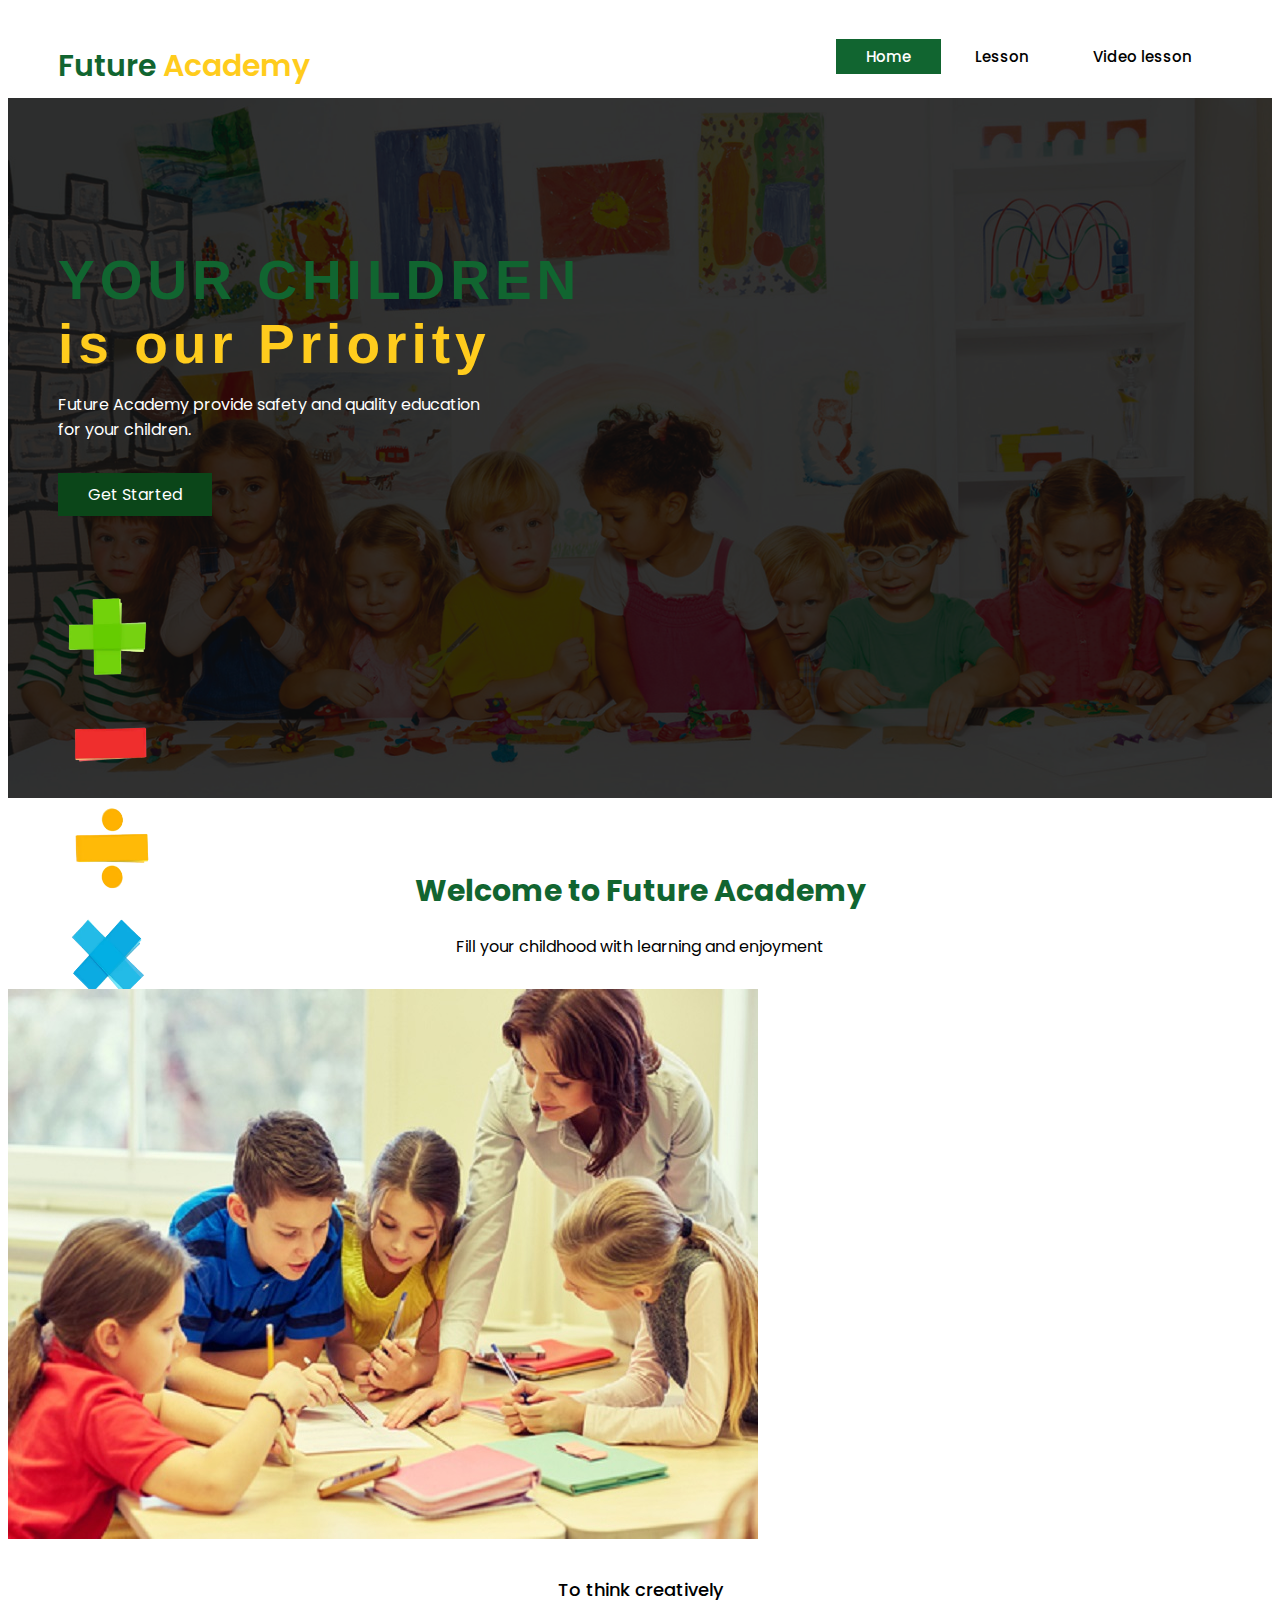
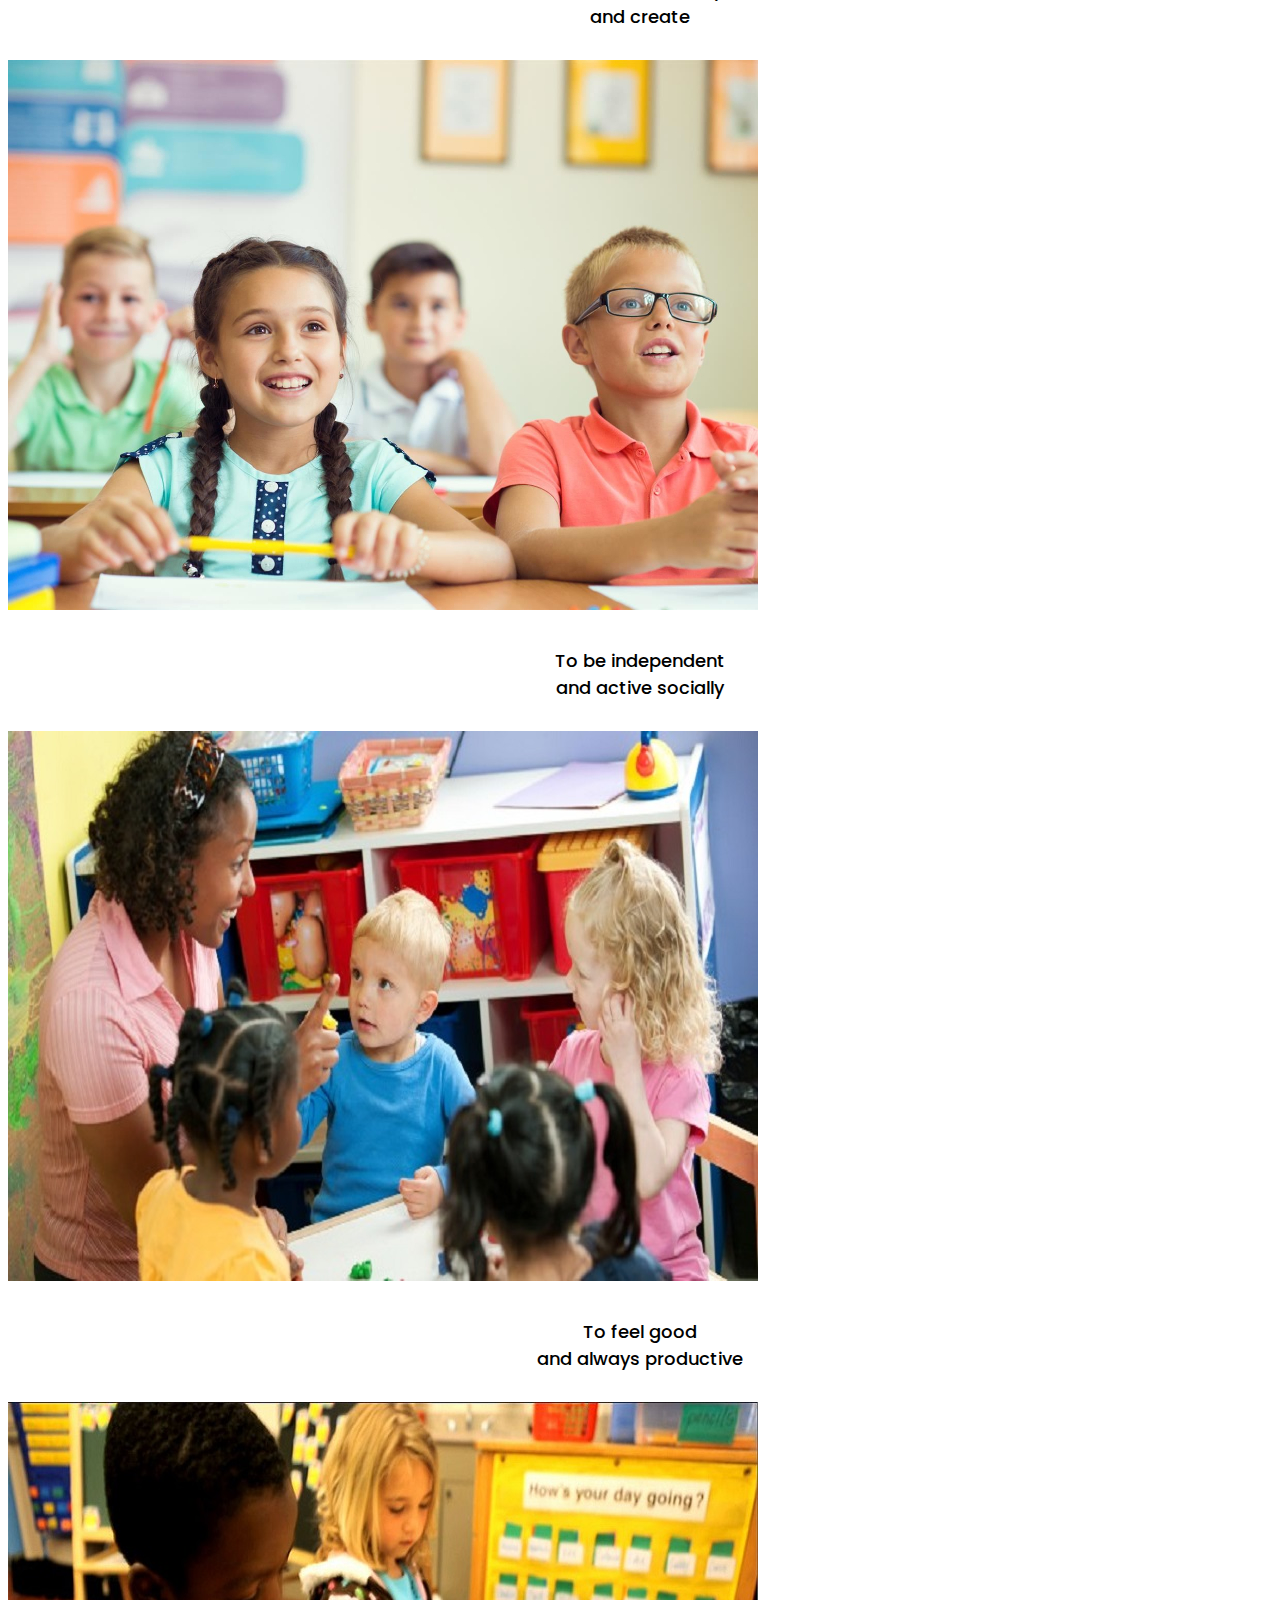
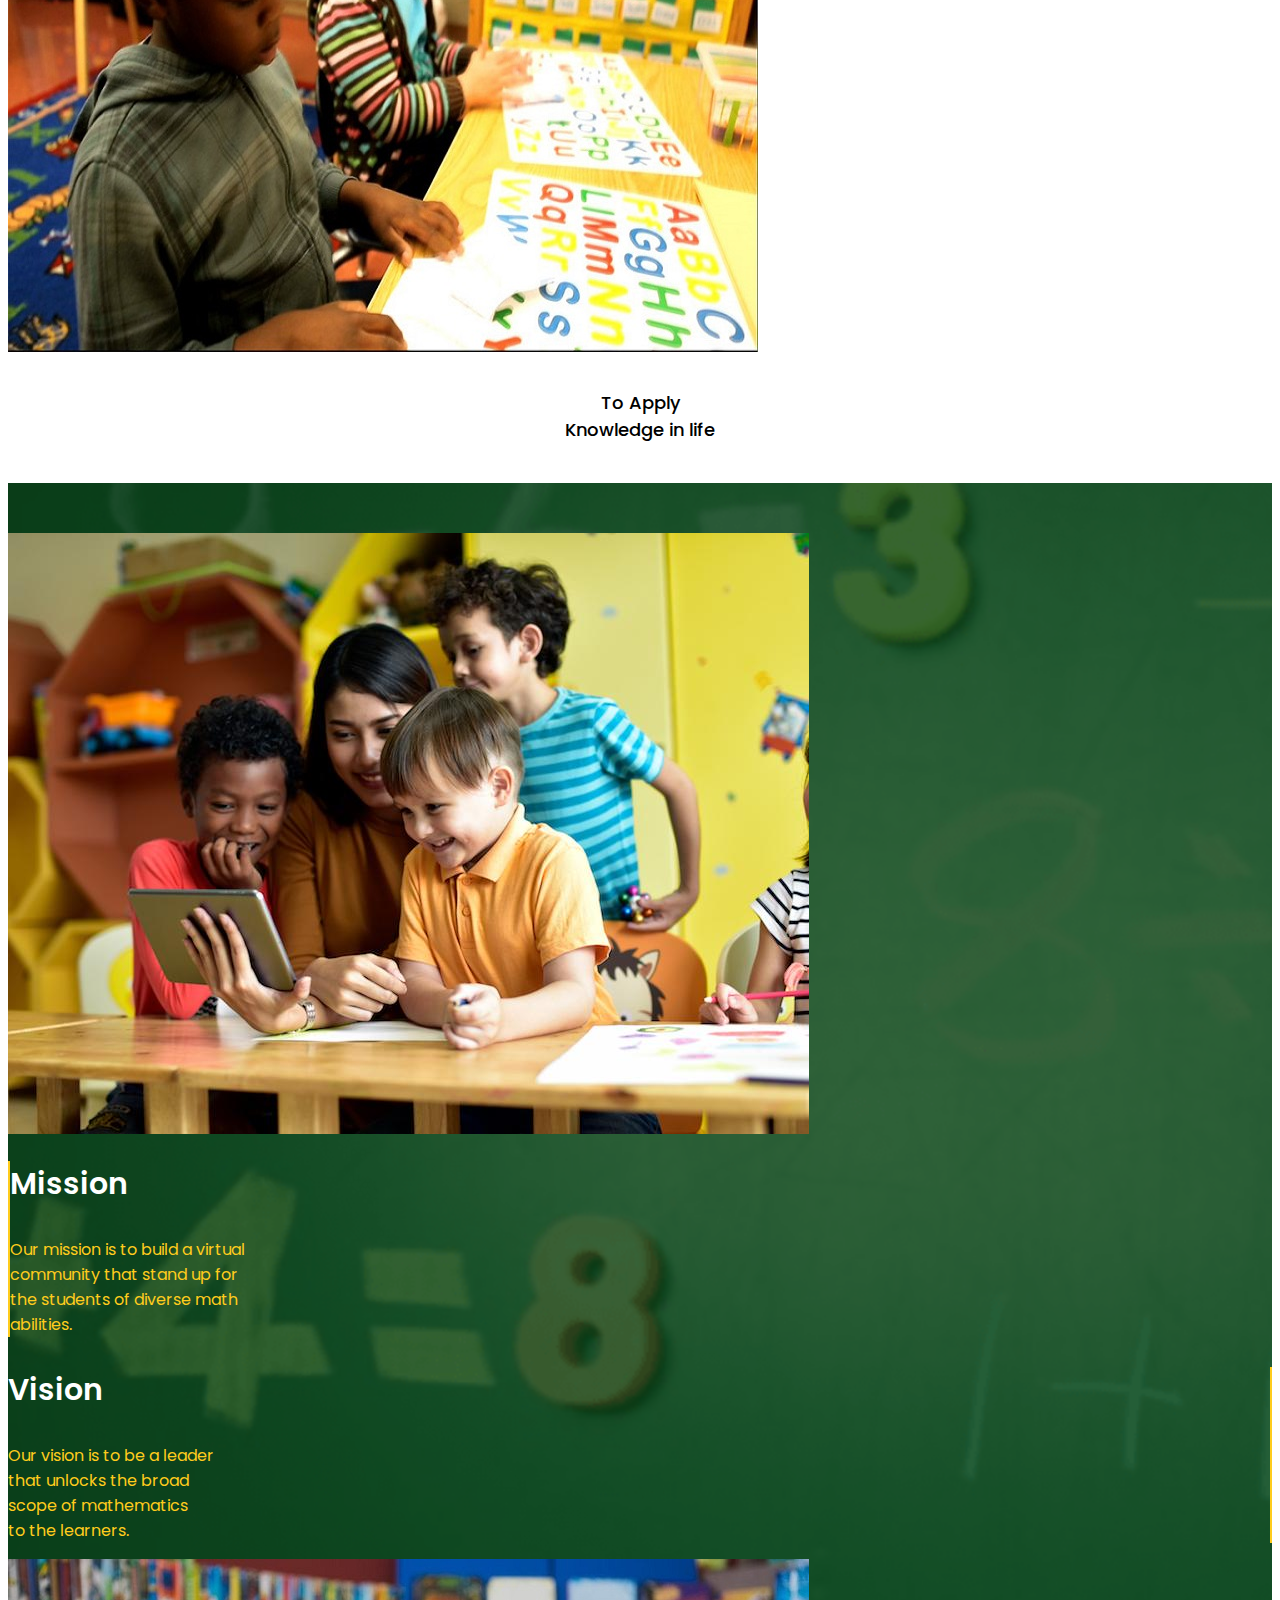
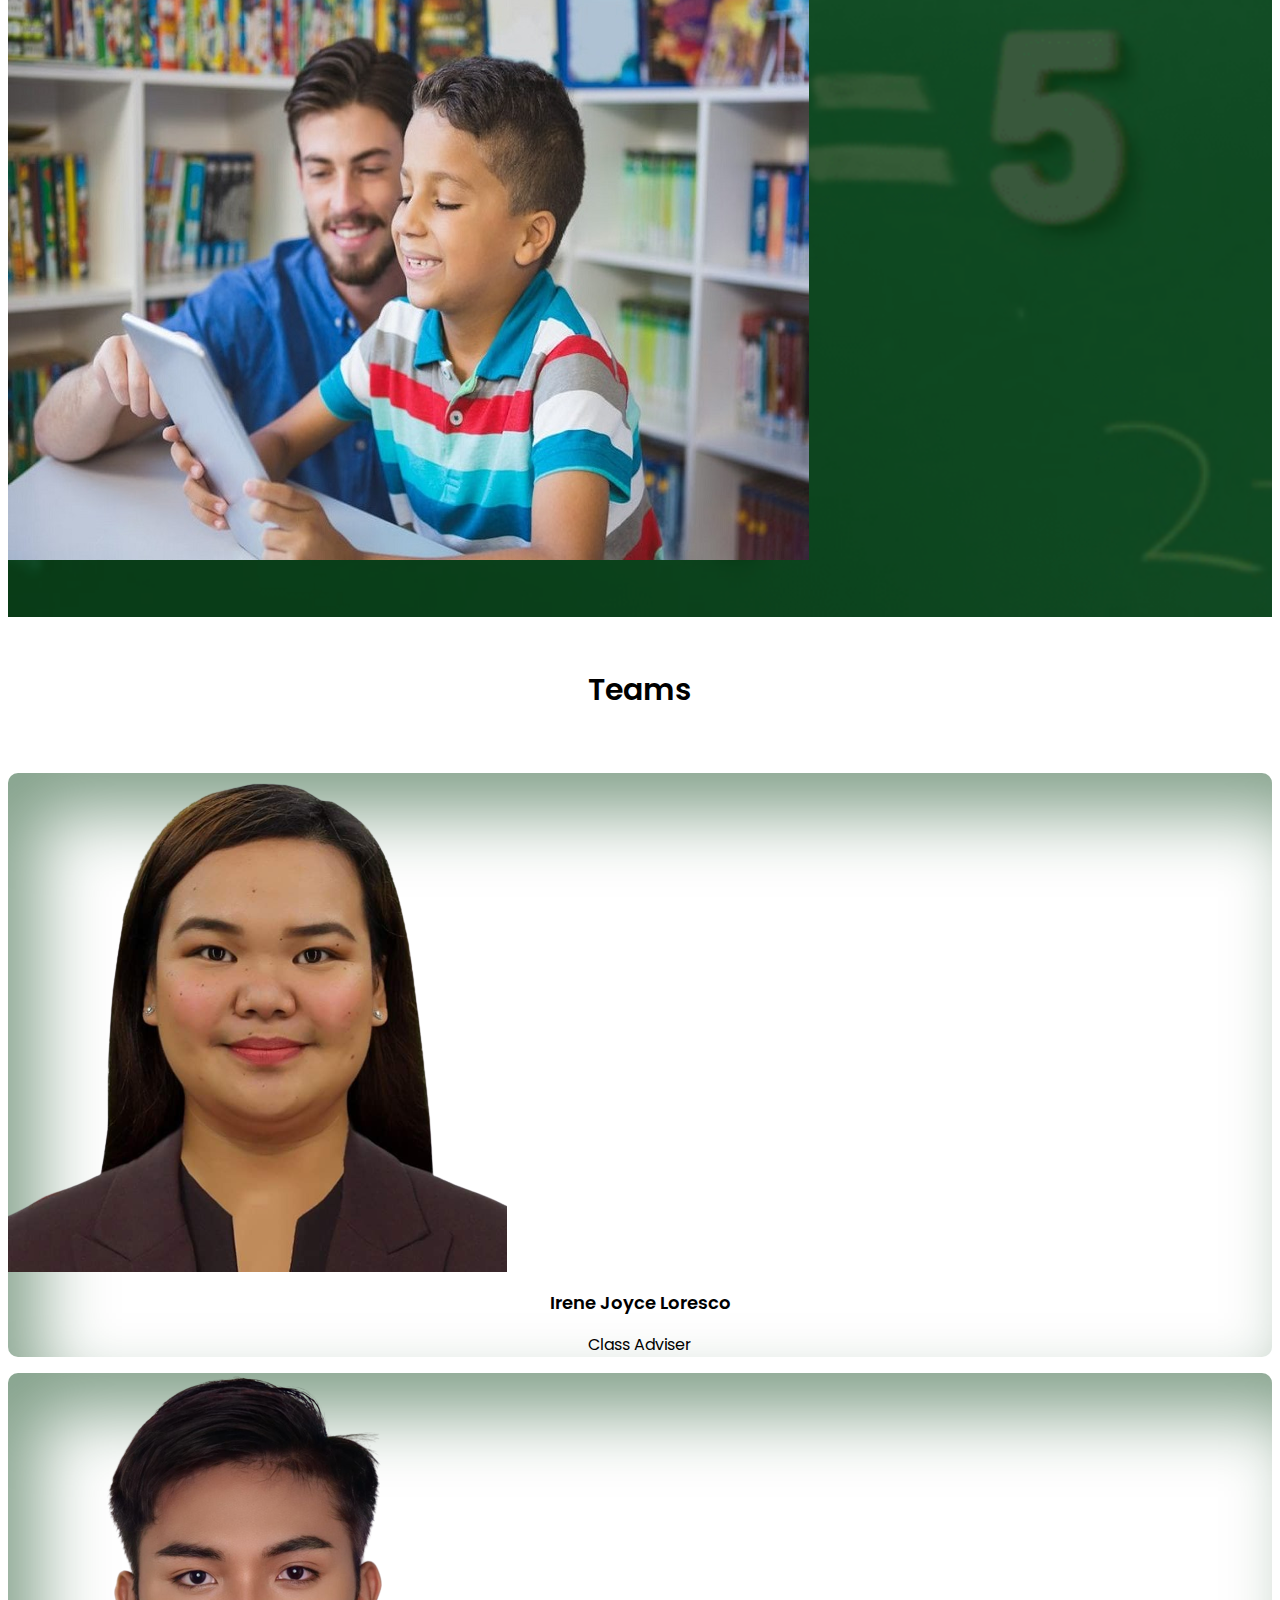
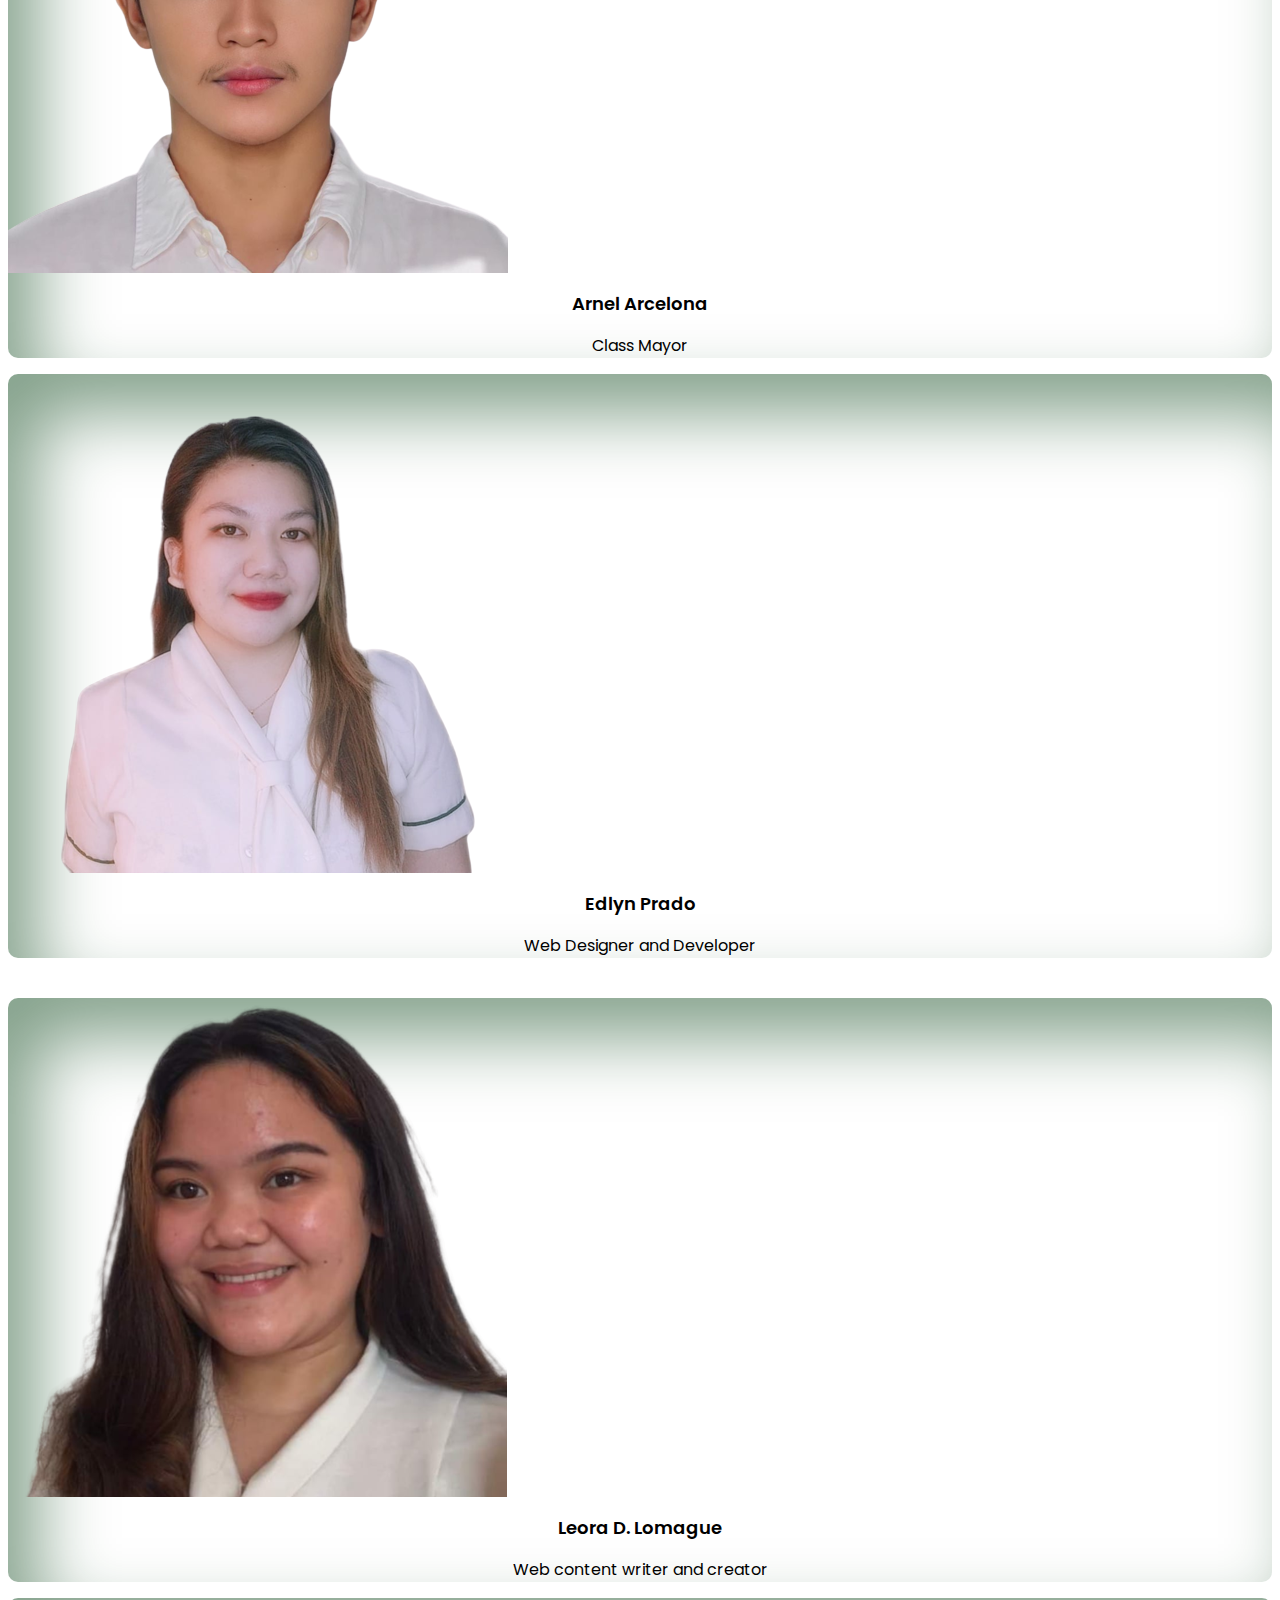
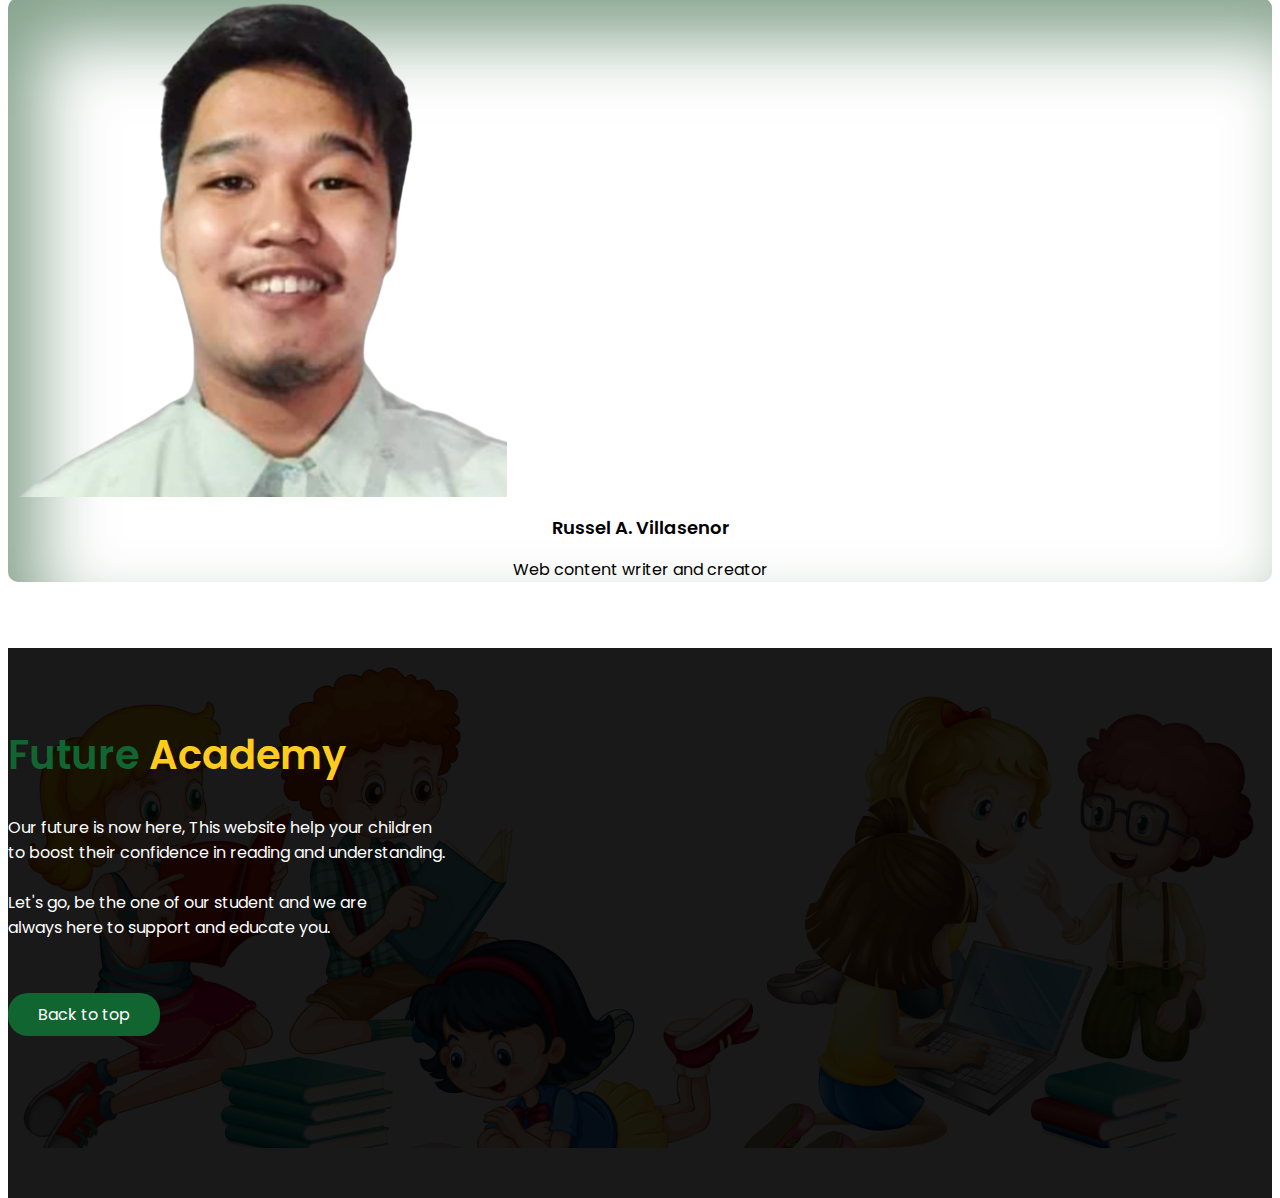
<file: index.html>
<!DOCTYPE html>
<html>
	<head>
		<meta charset="utf-8">
		<meta name="viewport" content="width=device-width, initial-scale=1">
		<title>Future Academy</title>
		<link rel="stylesheet" href="https://cdn.jsdelivr.net/npm/bootstrap@4.6.1/dist/css/bootstrap.min.css" integrity="sha384-zCbKRCUGaJDkqS1kPbPd7TveP5iyJE0EjAuZQTgFLD2ylzuqKfdKlfG/eSrtxUkn" crossorigin="anonymous">
		<script src="https://cdn.jsdelivr.net/npm/jquery@3.5.1/dist/jquery.slim.min.js" integrity="sha384-DfXdz2htPH0lsSSs5nCTpuj/zy4C+OGpamoFVy38MVBnE+IbbVYUew+OrCXaRkfj" crossorigin="anonymous"></script>
		<script src="https://cdn.jsdelivr.net/npm/bootstrap@4.6.1/dist/js/bootstrap.bundle.min.js" integrity="sha384-fQybjgWLrvvRgtW6bFlB7jaZrFsaBXjsOMm/tB9LTS58ONXgqbR9W8oWht/amnpF" crossorigin="anonymous"></script>
		<link rel="preconnect" href="https://fonts.googleapis.com">
		<link rel="preconnect" href="https://fonts.gstatic.com" crossorigin>
		<link href="https://fonts.googleapis.com/css2?family=Montserrat:wght@300;400;500;600&family=Poppins:wght@400;500;600;700;800;900&display=swap" rel="stylesheet">
		<link rel="stylesheet" type="text/css" href="css/educ.css">
		<link rel="stylesheet" href="https://cdnjs.cloudflare.com/ajax/libs/font-awesome/6.1.0/css/all.min.css" integrity="sha512-10/jx2EXwxxWqCLX/hHth/vu2KY3jCF70dCQB8TSgNjbCVAC/8vai53GfMDrO2Emgwccf2pJqxct9ehpzG+MTw==" crossorigin="anonymous" referrerpolicy="no-referrer" />
	</head>
	<body>
		<nav class="navigation-bar">
			<div class="navigation-logo">
				<h1>Future <span style="color: #FFCC1D;">Academy</span></h1>
				<i class="fa-solid fa-bars toggle-navigation"></i>
			</div>
			<div class="navigation-list">
				<ul>
					<li class="active">
						<a href="../">Home</a>
					</li>
					<li>
						<a href="pages/lessonplan.html">Lesson</a>
					</li>
					<li>
						<a href="pages/demo.html">Video lesson</a>
					</li>
				</ul>
			</div>
		</nav>

		<div class="header-section">
			<div class="header-wrapper">
				<div class="container container-margin">
					<div class="row">
						<div class="col-md-12 col-lg-12">
							<h1>
								YOUR CHILDREN
								<br>
								<span>
									is our Priority
								</span>
							</h1>
							<p>
								Future Academy provide safety and quality education<br> for your children.
							</p>
							<a href="pages/lessonplan.html">Get Started</a>
						</div>
					</div>
					<div class="row img-header-list">	
						<div class="col-lg-3 col-md-3 col-sm-3 col-3">
							<img src="images/plus.png" class="img-header">
						</div>
 
						<div class="col-lg-3 col-md-3 col-sm-3 col-3">
							<img src="images/minus.png" class="img-header">
						</div>

						<div class="col-lg-3 col-md-3 col-sm-3 col-3">
							<img src="images/divide.png" class="img-header">
						</div>

						<div class="col-lg-3 col-md-3 col-sm-3 col-3">
							<img src="images/times.png" class="img-header">
						</div>
					</div>
				</div>
			</div>
		</div>

		<div class="container welcome-section">
			<h1>Welcome to Future Academy</h1>
			<p>Fill your childhood with learning and enjoyment</p>
			<div class="row">
				<div class="col-md-6 col-lg-3 col-sm-6 col-6">
					<img src="images/img0.jpg" class="img-fluid">
					<p class="img-title">To think creatively<br>and create</p>
				</div>

				<div class="col-md-6 col-lg-3 col-sm-6 col-6">
					<img src="images/img1.jpg" class="img-fluid">
					<p class="img-title">To be independent<br>and active socially</p>
				</div>

				<div class="col-md-6 col-lg-3 col-sm-6 col-6">
					<img src="images/img2.jpg" class="img-fluid">
					<p class="img-title">To feel good<br>and always productive</p>
				</div>

				<div class="col-md-6 col-lg-3 col-sm-6 col-6">
					<img src="images/img3.jpg" class="img-fluid">
					<p class="img-title">To Apply<br>Knowledge in life</p>
				</div>
			</div>
		</div>


		<div class="m-v-section">
			<div class="m-v-wrapper">
				<div class="container">
					<div class="row justify-content-center">
					    <div class="col-lg-4 col-md-6 col-sm-6 col-7">
					      <img src="images/mv1.jpeg" class="img-fluid">
					    </div>
					    <div class="col-lg-3 col-md-5 col-sm-5 col-5" style="border-left: 2px solid #FFCC1D;">
					      	<h1>Mission</h1>
					      	<p>
					      		Our mission  is to build a virtual<br>
					      		community that stand up for<br>
					      		the students of diverse math<br>
					      		abilities.
					      	</p>
					    </div>
					 </div>

					<div class="row justify-content-center" style="margin-top:30px">
					    <div class="col-lg-3 col-md-5 col-sm-5 col-5" style="border-right: 2px solid #FFCC1D;">
					    	<h1>Vision</h1>
					      	<p>
					      		Our vision is to be a leader<br>
					      		that unlocks the broad<br>
					      		scope of mathematics<br>
					      		to the learners.
					      	</p>
					    </div>
						 <div class="col-lg-4 col-md-6 col-sm-6 col-7">
						   	<img src="images/mv2.jpg" class="img-fluid">
						 </div>
					</div>
				</div>
			</div>
		</div>

		<div class="teams-section">
			<div class="container">
				<h1>Teams</h1>
				<div class="row justify-content-around">
					<div class="col-md-5 col-lg-3 col-sm-5 col-5 items">
						<img src="images/imgt1.png" class="img-fluid">
						<h2>Irene Joyce Loresco</h2>
						<p>Class Adviser</p>
						<div class="hover-items">						
							<a href="#"><i class="fa-brands fa-facebook-square social-logo"></i></a>
							<a href="#"><i class="fa-brands fa-instagram-square social-logo"></i></a>		
							<a href="#"><i class="fa-brands fa-twitter-square social-logo"></i></a>
						</div>
					</div>
					<div class="col-md-5 col-lg-3 col-sm-5 col-5  items">
						<img src="images/imgt3.png" class="img-fluid">
						<h2>Arnel Arcelona</h2>
						<p>Class Mayor</p>
						<div class="hover-items">
							<a href="#"><i class="fa-brands fa-facebook-square social-logo"></i></a>
							<a href="#"><i class="fa-brands fa-instagram-square social-logo"></i></a>		
							<a href="#"><i class="fa-brands fa-twitter-square social-logo"></i></a>
						</div>
					</div>
					<div class="col-md-6 col-lg-3 col-sm-6 col-6 solo-center items">
						<img src="images/imgt2.png" class="img-fluid">
						<h2>Edlyn Prado</h2>
						<p>Web Designer and Developer</p>
						<div class="hover-items">
							<a href="#"><i class="fa-brands fa-facebook-square social-logo"></i></a>
							<a href="#"><i class="fa-brands fa-instagram-square social-logo"></i></a>		
							<a href="#"><i class="fa-brands fa-twitter-square social-logo"></i></a>
						</div>
					</div>
				</div>
				<div class="row justify-content-around" style="margin-top: 40px">
					<div class="col-md-5 col-lg-3 col-sm-5 col-5  items">
						<img src="images/imgt4.png" class="img-fluid">
						<h2>Leora D. Lomague</h2>
						<p>Web content writer and creator</p>
						<div class="hover-items">
							<a href="#"><i class="fa-brands fa-facebook-square social-logo"></i></a>
							<a href="#"><i class="fa-brands fa-instagram-square social-logo"></i></a>		
							<a href="#"><i class="fa-brands fa-twitter-square social-logo"></i></a>
						</div>
					</div>
					<div class="col-md-5 col-lg-3 col-sm-5 col-5  items">
						<img src="images/imgt5.png" class="img-fluid">
						<h2>Russel A. Villasenor</h2>
						<p>Web content writer and creator</p>
						<div class="hover-items">
							<a href="#"><i class="fa-brands fa-facebook-square social-logo"></i></a>
							<a href="#"><i class="fa-brands fa-instagram-square social-logo"></i></a>		
							<a href="#"><i class="fa-brands fa-twitter-square social-logo"></i></a>
						</div>
					</div>	
				</div>
			</div>
		</div>

		<div class="footer-section">
			<div class="footer-wrapper">
				<div class="container container-margin">
					<div class="row">
						<div class="col-md-7">
							<h1>Future <span>Academy<span></h1>
							<p>
								Our future is now here, This website help your children<br>
								to boost their confidence in reading and understanding.
								<br><br>
								Let's go, be the one of our student and we are <br>
								always here to support and educate you.
							</p>
							<a href="#"><i class="fa-brands fa-facebook-square social-logo"></i></a>
							<a href="#"><i class="fa-brands fa-instagram-square social-logo"></i></a>		
							<a href="#"><i class="fa-brands fa-twitter-square social-logo"></i></a>
							<br>
							<a href="" class="back-to-top">Back to top</a>
						</div>
					</div>
				</div>
			</div>
		</div>


		<script type="text/javascript">
			const button = document.querySelector(".toggle-navigation");
			const navbar = document.querySelector(".navigation-list");

			button.addEventListener('click', event => {

				if (navbar.style.display === "none") {
				    navbar.style.display = "block";
				} else {
				   	navbar.style.display = "none";
				}
			});
		</script>
	</body>
</html>
</file>
<file: css/educ.css>
body{
	font-family: 'Poppins', sans-serif;
}
.navigation-bar{
	max-width: 1200px;
	margin: 0 auto 0 auto;
	min-width: 300px;
	height: 65px;
	padding: 15px 50px 10px 50px;
}
.navigation-bar .navigation-logo h1{
	font-size: 30px;
	color: #116530;
	font-weight: 600;
}
.navigation-bar .navigation-logo{
	float: left;
	width: 260px;
}
.navigation-bar .navigation-logo .toggle-navigation{
	display: none;
}
.navigation-bar .navigation-list{
	float: right;
	width: calc(260px-100%);
}
.navigation-bar .navigation-list ul{
	float: right;
	list-style: none;
}
.navigation-bar .navigation-list ul li{
	display: inline-block;
	padding: 5px 30px;
}
.navigation-bar .navigation-list ul li a{
	color: black;
	font-size: 15px;
	font-weight: 500;
	text-decoration: none;

}
.navigation-bar .navigation-list ul .active {
	background-color: #116530;
}
.navigation-bar .navigation-list ul .active > a{
	color: #fff;
}
.header-section{
	width: 100%;
	height: 700px;
	background-image: url('../images/bg.jpg');
	background-size: cover;
}
.header-section .header-wrapper{
	width: 100%;
	height: 700px;
	background-color:rgba(0, 0, 0,.8);
}

.header-section .header-wrapper .container{
	padding: 15px 50px 10px 50px;
}

.header-section .header-wrapper .container-margin{
	padding-top: 150px;
}

.header-section .header-wrapper .container h1{
	color: #116530;
	margin: 0px 0 10px 0;
	font-size: 55px;
	font-weight: 800;
	font-family: sans-serif;
	letter-spacing: 5px;
}

.header-section .header-wrapper .container h1 span{
	font-size: 55px;
	color: #FFCC1D;
	font-weight: 600;
}
.header-section .header-wrapper .container p{
	color: white;
	margin-bottom: 40px;
}

.header-section .header-wrapper .container a{
	background-color: #0B4619;
	padding: 10px 30px;
	color: #fff;
	text-decoration: none;
}
.header-section .header-wrapper .container a:hover{
	background-color:rgba(0, 0, 0,0);
	border: 2px solid #0B4619;
	text-decoration: underline;
}

.header-section .header-wrapper .container .img-header-list{
	margin-top: 80px;
}

.header-section .header-wrapper .container .img-header{
	width: 100px;
	height: 100px
}


.welcome-section{
	padding-top: 50px;
}

.welcome-section h1{
	text-align: center;
	font-size: 30px;
	color: #116530;
	font-weight: 700;

}

.welcome-section p{
	text-align: center;
	margin-bottom: 30px;
}

.welcome-section .row .img-title{
	font-size: 18px;
	margin-top: 30px;
	font-weight: 500;

}

.m-v-section{
	margin-top: 40px;
	width: 100%;
	height: auto;
	background-image: url('../images/mv-bg.png');
	background-size: cover;
}
.m-v-section .m-v-wrapper{ 
	padding: 50px 0; 
	width: 100%; 
	height:auto;
 	background-color:rgba(11, 70, 25,.8); 

 }

.m-v-section .m-v-wrapper .container .row h1{
 	color: white;
 	font-size: 30px;
 	font-weight: 600;
 	margin-top: 20px;
}

.m-v-section .m-v-wrapper .container .row p{
 	color: #FFCC1D;
 	font-weight: 400;
 	margin-top: 30px;
}

.teams-section{
 	padding: 30px 0 50px 0;
	width: 100%;
	height: auto;
}

.teams-section .container h1{
 	text-align: center;
 	font-size: 30px;
 	margin-bottom: 60px;
 	font-weight: 600;
 }

 .teams-section .container h2{
 	text-align: center;
 	font-size: 18px;
 	margin-top: 10px;
 	font-weight: 600;
 }

.teams-section .container p{
 	text-align: center;
 }

.teams-section .container .items{
   	box-shadow: inset 30px 40px 70px rgba(11, 70, 25, .5);
   	border-radius: 10px;
  }
.teams-section .container .items .hover-items{
  	width: 100%;
  	height: 100%;
  	background: rgba(11, 70, 25, .8);
  	position: absolute;
  	top: 0;	
  	right: 0;
  	display: none;
  }
.teams-section .container .items .hover-items .social-logo{
  	color: white;
  	margin-bottom: 10px;
  	font-size: 30px;
  }

.teams-section .container .items:hover > .hover-items{
  	display: grid;
  	align-content: center;
  	justify-content: center;
  }

.footer-section{
	width: 100%;
	height: 500px;
	background-image: url('../images/footer-bg.webp');
	background-size: cover;
}
.footer-section .footer-wrapper{ 
	padding-top: 50px;
	width: 100%; 
	height:500px;
	background-color:rgba(0, 0,0,.9); 
}
.footer-section .footer-wrapper .container .row h1{
	color: #116530;
	font-weight: 600;
	font-size: 40px;
	margin-bottom: 30px;
}
.footer-section .footer-wrapper .container .row h1 span{
	color: #FFCC1D;
}
.footer-section .footer-wrapper .container .row  p {
	color: white;
}

.footer-section .footer-wrapper .container .row .social-logo{
	color: white;
	font-size: 30px;
	margin-right: 20px;
	margin-bottom: 50px;
}

.footer-section .footer-wrapper .container .row .back-to-top{
	padding: 10px 30px;
	color: white;
	text-decoration: none;
	border-radius: 20px;
	background-color: #116530;
}


/*// Extra small devices (portrait phones, less than 576px)*/
@media (max-width: 575.98px) { 

	.navigation-bar {
		padding: 10px 30px 0 30px;
		height: 55px;
	}

	.navigation-bar .navigation-logo{
		width: 100%;
	}
	.navigation-bar .navigation-logo .toggle-navigation{
		display: block;
		float: right;
		font-size: 35px;
		margin-top: -45px;
	}
	.navigation-bar .navigation-list{
		display: none;
	}

	.header-section{
		height: 600px;
	}
	.header-section .header-wrapper{
		height: 600px;
	}
	.header-section .header-wrapper .container-margin{
		padding: 100px 20px 10px 30px ;
	}

	.header-section .header-wrapper .container h1{
		font-size: 45px;
		letter-spacing: 0;
		text-align: center;
	}

	.header-section .header-wrapper .container h1 span{
		font-size: 40px;
	}
	.header-section .header-wrapper .container p{
		text-align: center;
	}
	.header-section .header-wrapper .container a{
		position: absolute;
		right:32%;
	}
	.header-section .header-wrapper .container-margin .img-header-list{
		margin-top: 100px;
	}
	.header-section .header-wrapper .container .img-header{
		width: 70px;
		height: 70px;
	}
	.welcome-section .row .img-title{
		font-size: 15px;
		margin-top: 20px;
	}
	.m-v-section .m-v-wrapper .container .row p br{
		display: none;
	}
	.m-v-section .m-v-wrapper .container .row p{
		font-size: 13px;
		margin-top: 10px;
	}

	.teams-section .container h1{
 		margin-bottom: 30px;

 	}
 	.teams-section .container h2{
 		color: #116530;
 		font-size: 15px;
 	}
 	.teams-section .container p{
 		font-size: 13px;
 	}
 	.navigation-bar .navigation-list{
		display: none;
		width: 100%;
		background: white;
		margin: 45px 0 0 0 ;
		left: 0;
		height: 600px;
		position: absolute;
		z-index: 1;
	}
	.navigation-bar .navigation-list ul {
		float: left;
		width: 90%;
	}
	.navigation-bar .navigation-list ul li{
		display: block;
		margin-top: 10px;
	}
	.solo-center{
		margin-top: 40px;
	}
}

/*// Small devices (landscape phones, 576px and up)*/
@media (min-width: 576px) and (max-width: 767.98px){ 

	.container-margin{
		margin: 0 0 0 10px;
	}
	.navigation-bar {
		padding: 10px 30px 0 30px;
		height: 55px;
	}
	.header-section .header-wrapper .container h1{
		font-size: 40px;
	}
	.navigation-bar .navigation-logo{
		width: 100%;
	}
	.navigation-bar .navigation-logo .toggle-navigation{
		display: block;
		float: right;
		font-size: 35px;
		margin-top: -45px;
	}

	.navigation-bar .navigation-list{
		display: none;
		width: 100%;
		background: white;
		margin: 45px 0 0 0 ;
		left: 0;
		height: 600px;
		position: absolute;
		z-index: 1;
	}
	.navigation-bar .navigation-list ul {
		float: left;
		width: 90%;
	}
	.navigation-bar .navigation-list ul li{
		display: block;
		margin-top: 10px;
	}
	.solo-center{
		margin-top: 40px;
	}

}

/*// Medium devices (tablets, 768px and up)*/
@media (min-width: 768px) and (max-width: 991.98px) {
	.container-margin{
		margin: 0 0 0 30px;
	}
	.navigation-bar{
		padding: 15px 25px 10px 25px;
	}
	 .navigation-bar .navigation-list{
	 	display: block !important;
	 }
	 .solo-center{
		margin-top: 40px;
	}
}

@media (min-width: 991.98px) {
	.navigation-bar .navigation-list{
	 	display: block !important;
	 }
}
</file>
